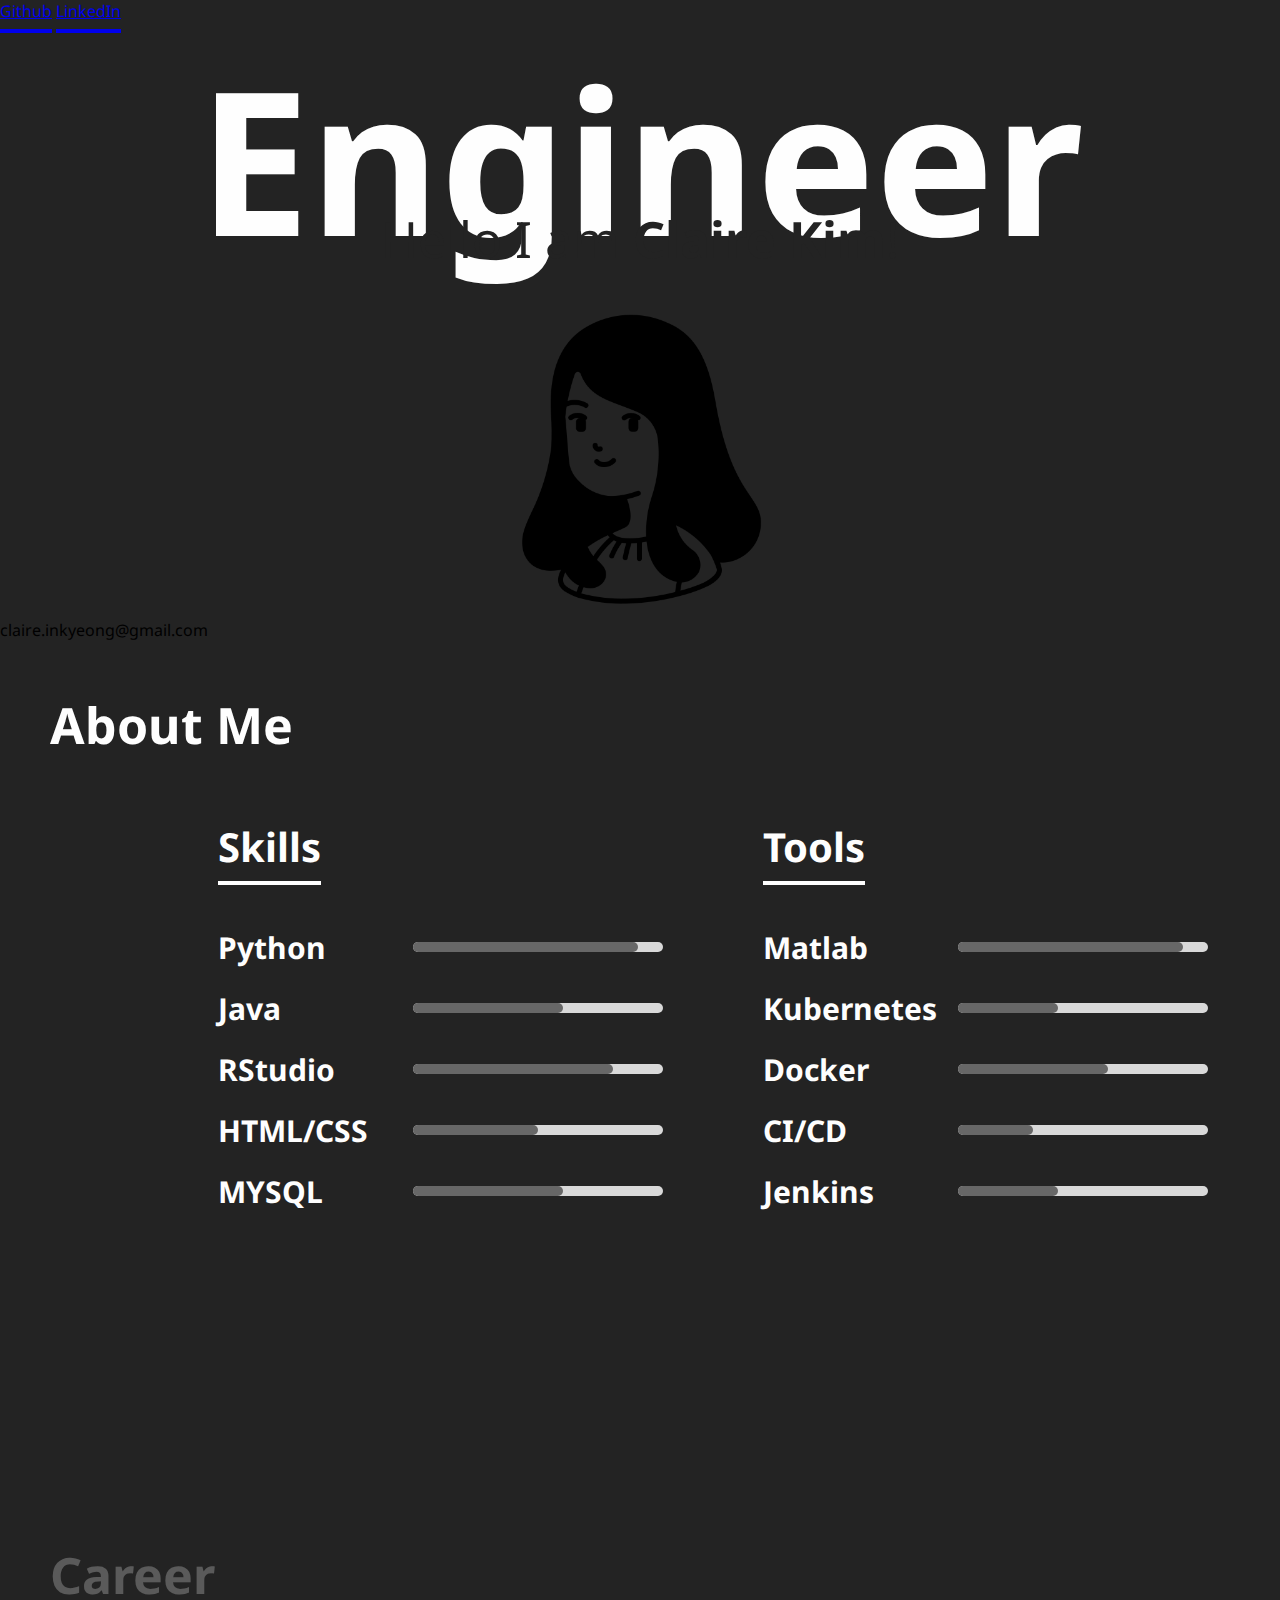
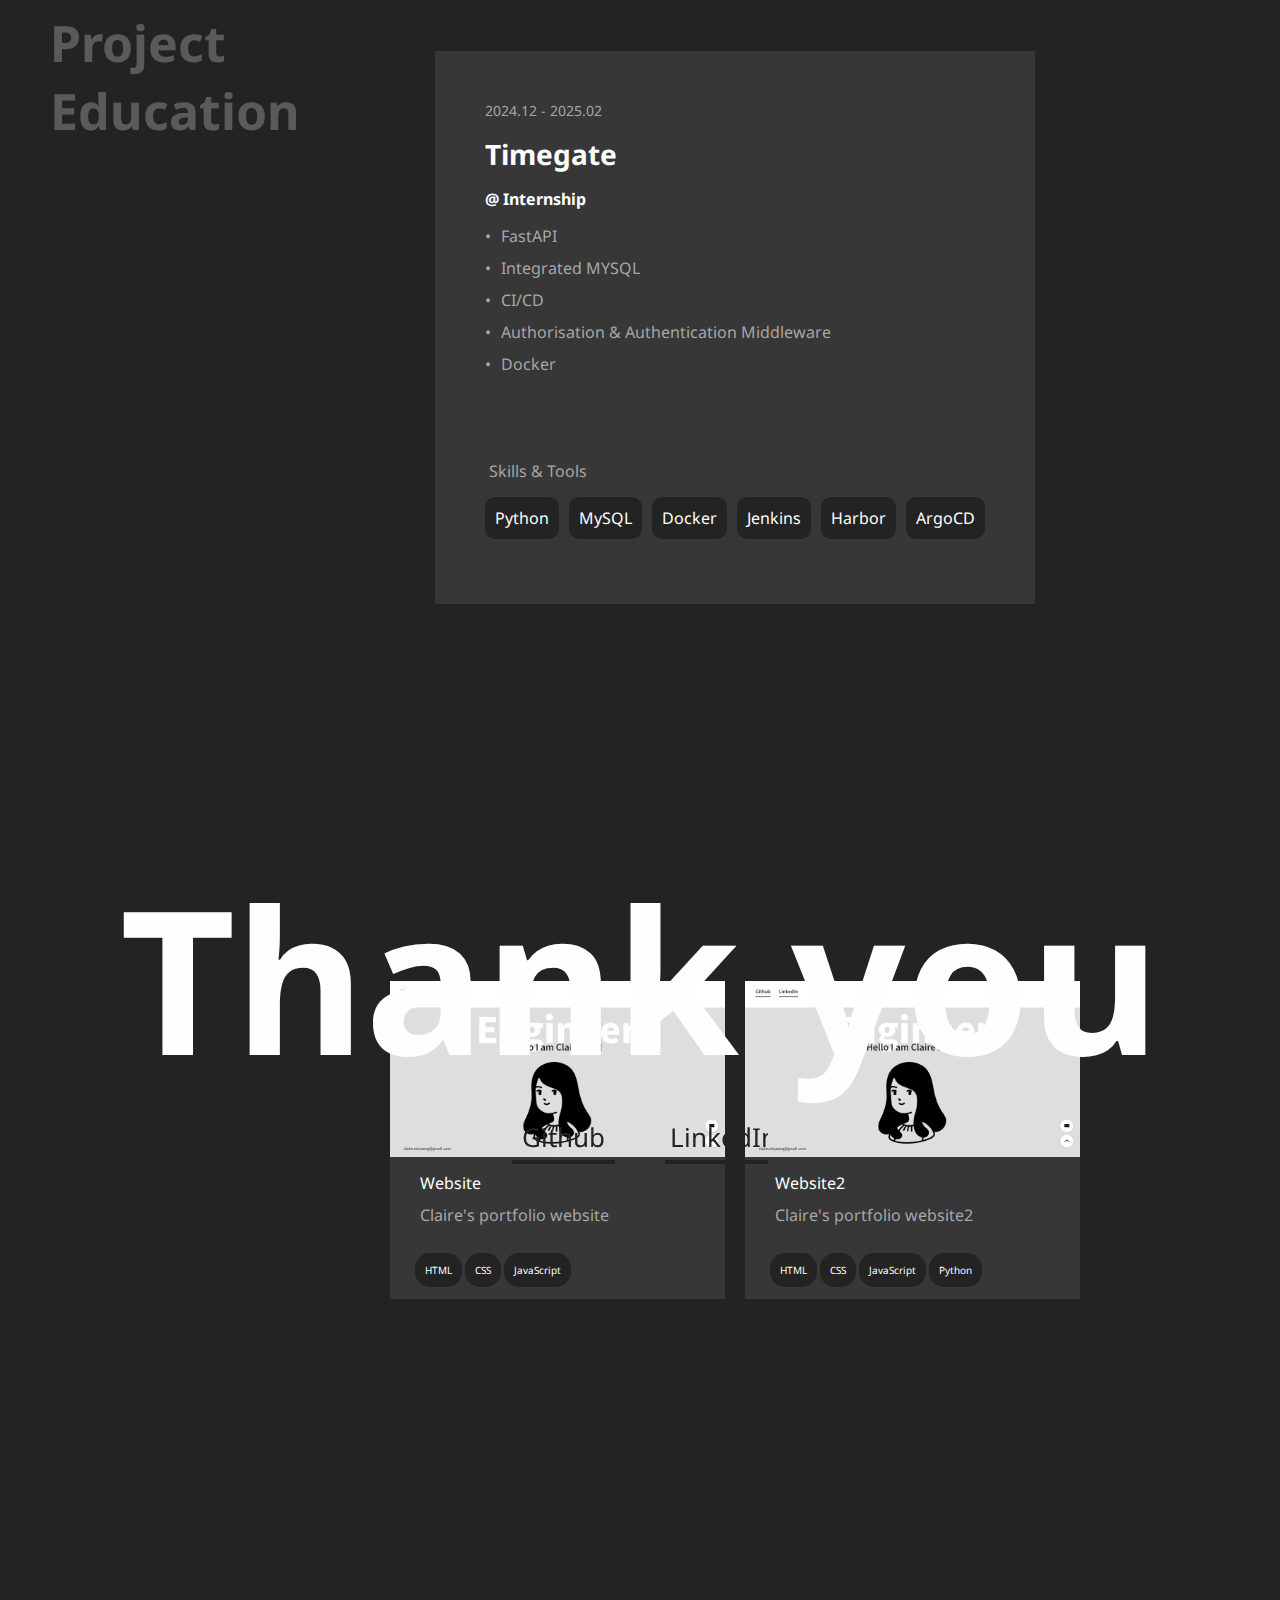
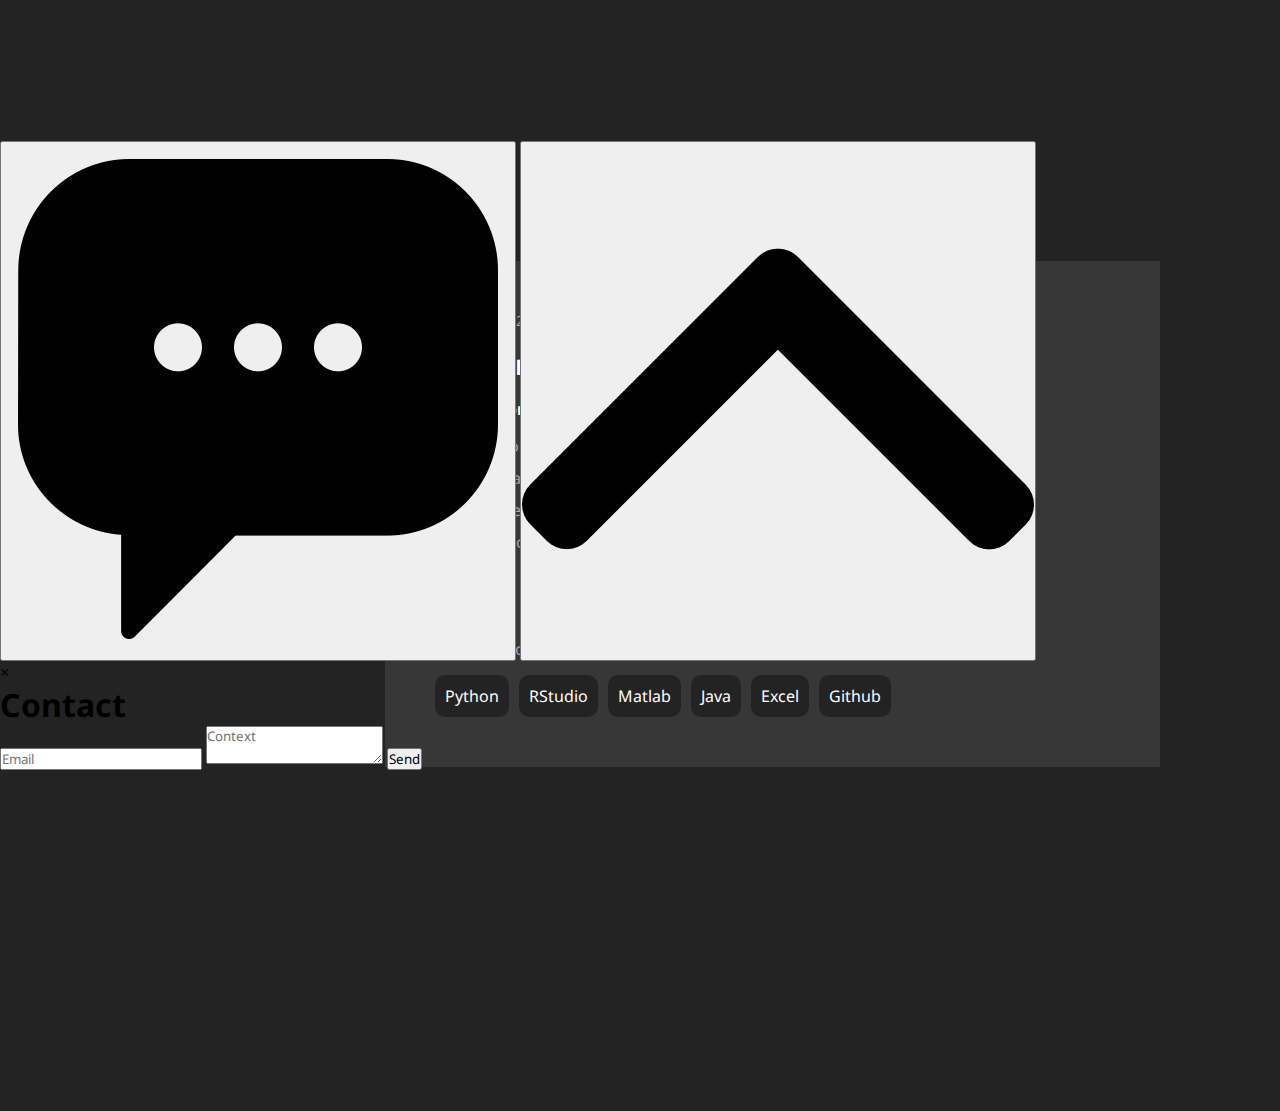
<file: index.html>
<!DOCTYPE html>
<html>

<head>
    <meta charset="UTF-8">
    <meta name="viewport" content="width=device-width, initial-scale=1.0" />
    <meta property="og:title" content="Portofolio of Claire Kim" />
    <meta property="og:type" content="website" />
    <meta property="og:site_name" content="Portofolio of Claire Kim" />
    <meta property="og:description" content="[Claire portfolio] Portofolio of Claire Kim" />
    <title>Portofolio of Claire Kim</title>
    <link rel="stylesheet" href="style/index.css">
    <link rel="stylesheet" href="style/text.css">
    <link rel="stylesheet" href="style/about_me.css">
    <link rel="stylesheet" href="style/career.css">
    <link rel="stylesheet" href="style/project.css">
    <link rel="stylesheet" href="style/education.css">
    <link rel="stylesheet" href="style/outro.css">
    <link rel="icon" type="image/x-icon" href="img/favicon.ico">
</head>

<body>
    <div class="white-background-page">
        <nav class="navbar">
            <div class="nav-left">
                <a href="https://github.com/ikim318" class="underline" target="_blank">Github</a>
                <a href="https://www.linkedin.com/in/inkyeongkim/" class="underline" target="_blank">LinkedIn</a>
            </div>
        </nav>
        <div class="home-contents">
            <p class="font-white engineer center">Engineer</p>
            <h2 class="greeting font-black center">Hello I am <span class="font-bold">Claire Kim</span>!</h2>
            <div class="profile center">
                <img src="img/profile.png" alt="Claire Kim's Profile" class="profile-img">
            </div>
            <div class="email">claire.inkyeong@gmail.com</div>
        </div>
    </div>
    <div class="about-me-page page-contents page">
        <h1 class="heading font-white" style="opacity: 1;">About Me</h1>
        <div class="skills-tools-container center">
            <div class="skills-tools">
                <span class="st-heading font-white font-bold underline">Skills</span>
                <div class="skills-tools-list font-white font-bold">
                    <div class="st-list-item">
                        <span>Python</span>
                        <div class="bar">
                            <div class="progress" style="width: 90%;"></div>
                        </div>
                    </div>
                    <div class="st-list-item">
                        <span>Java</span>
                        <div class="bar">
                            <div class="progress" style="width: 60%;"></div>
                        </div>
                    </div>
                    <div class="st-list-item">
                        <span>RStudio</span>
                        <div class="bar">
                            <div class="progress" style="width: 80%;"></div>
                        </div>
                    </div>
                    <div class="st-list-item">
                        <span>HTML/CSS</span>
                        <div class="bar">
                            <div class="progress" style="width: 50%;"></div>
                        </div>
                    </div>
                    <div class="st-list-item">
                        <span>MYSQL</span>
                        <div class="bar">
                            <div class="progress" style="width: 60%;"></div>
                        </div>
                    </div>
                </div>
            </div>
            <div class="skills-tools">
                <span class="st-heading font-white font-bold underline">Tools</span>
                <div class="skills-tools-list font-white font-bold">
                    <div class="st-list-item">
                        <span>Matlab</span>
                        <div class="bar">
                            <div class="progress" style="width: 90%;"></div>
                        </div>
                    </div>
                    <div class="st-list-item">
                        <span>Kubernetes</span>
                        <div class="bar">
                            <div class="progress" style="width: 40%;"></div>
                        </div>
                    </div>
                    <div class="st-list-item">
                        <span>Docker</span>
                        <div class="bar">
                            <div class="progress" style="width: 60%;"></div>
                        </div>
                    </div>
                    <div class="st-list-item">
                        <span>CI/CD</span>
                        <div class="bar">
                            <div class="progress" style="width: 30%;"></div>
                        </div>
                    </div>
                    <div class="st-list-item">
                        <span>Jenkins</span>
                        <div class="bar">
                            <div class="progress" style="width: 40%;"></div>
                        </div>
                    </div>
                </div>
            </div>
        </div>
    </div>
    <div class="main-container">
        <div class="side-nav">
            <h1 class="heading font-white" data-target="career-page" data-id="career-page">Career</h1>
            <h1 class="heading font-white" data-target="project-page" data-id="project-page">Project</h1>
            <h1 class="heading font-white" data-target="education-page" data-id="education-page">Education</h1>
        </div>
        <div class="page-contents">
            <div class="career-page page-contents page" id="career-page">
                <div class="career-container">
                    <div class="career-list">
                        <div class="career-list-item grey-background">
                            <span class="font-grey date">2024.12 - 2025.02</span>
                            <span class="font-white institution">Timegate</span>
                            <span class="font-white role">@ Internship</span>
                            <div class="font-grey description-list">
                                <span class="description-list-item">FastAPI</span>
                                <span class="description-list-item">Integrated MYSQL</span>
                                <span class="description-list-item">CI/CD</span>
                                <span class="description-list-item">Authorisation & Authentication
                                    Middleware</span>
                                <span class="description-list-item">Docker</span>
                            </div>
                            <p class="font-grey st-lists-heading"> Skills & Tools</p>
                            <div class="st-lists-container">
                                <span class="font-white st-lists-item-small">Python</span>
                                <span class="font-white st-lists-item-small">MySQL</span>
                                <span class="font-white st-lists-item-small">Docker</span>
                                <span class="font-white st-lists-item-small">Jenkins</span>
                                <span class="font-white st-lists-item-small">Harbor</span>
                                <span class="font-white st-lists-item-small">ArgoCD</span>
                            </div>
                        </div>
                    </div>
                </div>
            </div>
            <div class="project-page page-contents page" id="project-page">
                <div class="project-container"></div>
            </div>
            <div class="education-page page-contents page" id="education-page">
                <div class="education-container">
                    <div class="education-list">
                        <div class="education-list-item grey-background">
                            <span class="font-grey date">2022.02 - 2025.11</span>
                            <span class="font-white institution">University of Auckland</span>
                            <span class="font-white role">@ Bachelor of Engineering Science (Honours)</span>
                            <div class="font-grey description-list">
                                <span class="description-list-item">Operations Research (OR)</span>
                                <span class="description-list-item">Computational Mechanics</span>
                                <span class="description-list-item">Data Science</span>
                                <span class="description-list-item">First in Course Award in Object-Oriented
                                    Programming</span>
                            </div>
                            <p class="font-grey st-lists-heading"> Skills & Tools</p>
                            <div class="st-lists-container">
                                <span class="font-white st-lists-item-small">Python</span>
                                <span class="font-white st-lists-item-small">RStudio</span>
                                <span class="font-white st-lists-item-small">Matlab</span>
                                <span class="font-white st-lists-item-small">Java</span>
                                <span class="font-white st-lists-item-small">Excel</span>
                                <span class="font-white st-lists-item-small">Github</span>
                            </div>
                        </div>
                    </div>
                </div>
            </div>
        </div>
    </div>
    <div class="white-background-page paper-background">
        <div class="outro-contents page">
            <p class="font-white engineer center">Thank you</p>
            <div class="outro-navigation">
                <a href="https://github.com/ikim318" class="underline center" target="_blank">Github</a>
                <a href="https://www.linkedin.com/in/inkyeongkim/" class="underline center" target="_blank">LinkedIn</a>
            </div>
        </div>
    </div>
    <div class="right-buttons">
        <button class="contact-btn" id="contactBtn">
            <img src="img/contact.png" alt="Contact Me" class="right-buttons-icon">
        </button>
        <button onclick="topFunction()" id="toTop" class="toTop-btn">
            <img src="img/up-arrow.png" alt="Scroll to Top" class="right-buttons-icon">
        </button>
    </div>

    <!-- Contact Modal -->
    <div id="contactModal" class="contact-modal">
        <div class="modal-box">
            <span class="close">&times;</span>
            <div class="modal-content">
                <h1>Contact</h1>
                <form id="contactForm">
                    <input type="email" id="emailInput" placeholder="Email" required>
                    <textarea id="contextInput" placeholder="Context" required></textarea>
                    <button type="submit" class="send-btn">Send</button>
                </form>
            </div>
        </div>
    </div>

    <script src="index.js"></script>
    <script src="project.js"></script>
</body>

</html>
</file>
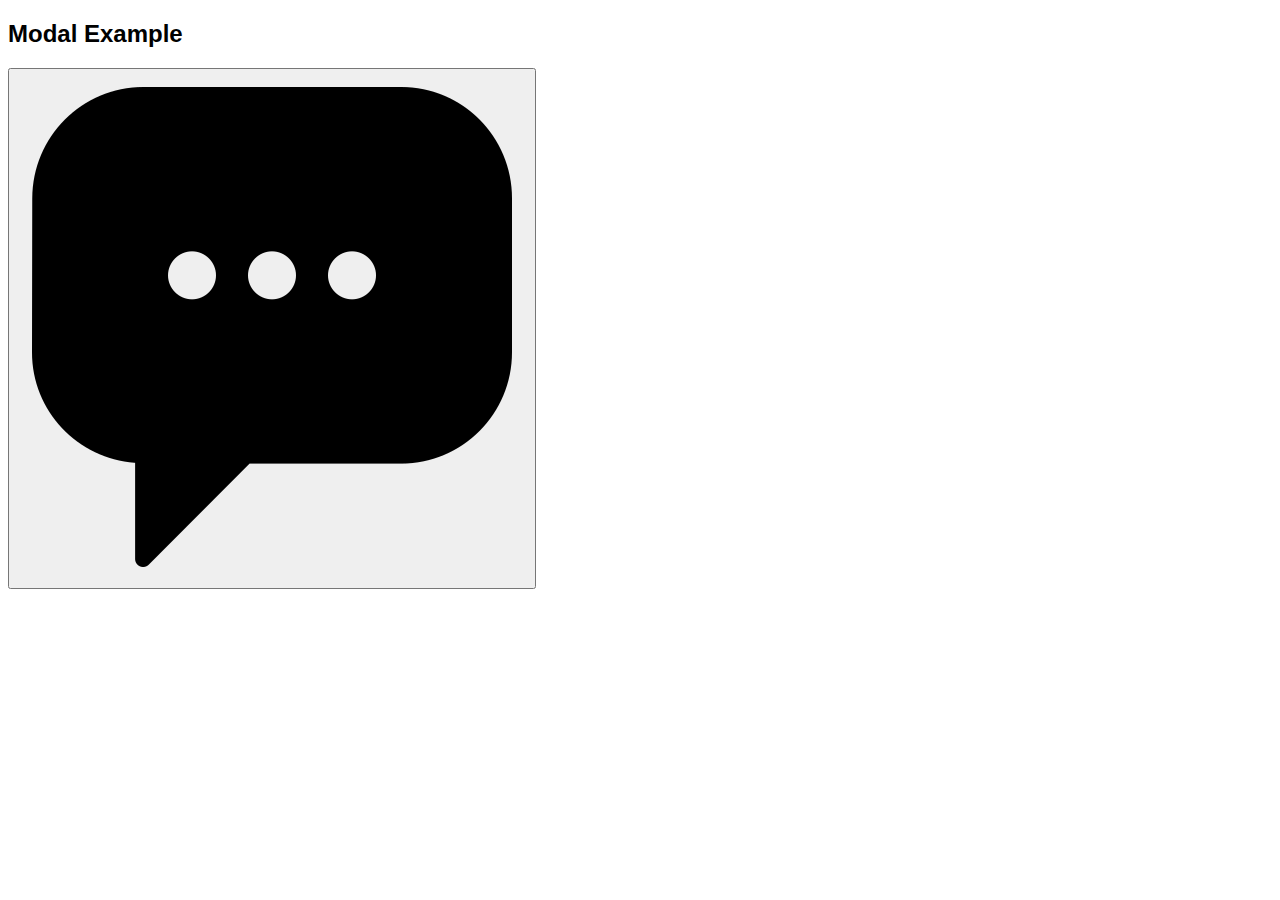
<file: test/index.html>
<!DOCTYPE html>
<html>
<head>
<meta name="viewport" content="width=device-width, initial-scale=1">
<style>
body {font-family: Arial, Helvetica, sans-serif;}

/* The Modal (background) */
.contact-modal {
    display: none; /* Hidden by default */
    position: fixed; /* Stay in place */
    z-index: 1; /* Sit on top */
    padding-top: 100px; /* Location of the box */
    left: 0;
    top: 0;
    width: 100%; /* Full width */
    height: 100%; /* Full height */
    overflow: auto; /* Enable scroll if needed */
    background-color: rgb(163, 46, 46); /* Fallback color */
    background-color: rgba(163, 46, 46,0.4); /* Black w/ opacity */
}

/* Modal Content */
.modal-content {
    background-color: #fefefe;
    margin: auto;
    padding: 20px;
    border: 1px solid #888;
    width: 80%;
}

/* The Close Button */
.close {
  color: #aaaaaa;
  float: right;
  font-size: 28px;
  font-weight: bold;
}

.close:hover,
.close:focus {
  color: #000;
  text-decoration: none;
  cursor: pointer;
}
</style>
</head>
<body>

<h2>Modal Example</h2>

<!-- Trigger/Open The Modal -->
<button class="contact-btn" id="contactBtn">
    <img src="../img/contact.png" alt="Contact Me" class="right-buttons-icon">
</button>

<!-- The Modal -->
<div id="contactModal" class="contact-modal">

  <!-- Modal content -->
  <div class="modal-content">
    <span class="close">&times;</span>
    <p>Some text in the Modal..</p>
  </div>

</div>

<script>
// Get the modal
var modal = document.getElementById("contactModal");

// Get the button that opens the modal
var btn = document.getElementById("contactBtn");

// Get the <span> element that closes the modal
var span = document.getElementsByClassName("close")[0];

// When the user clicks the button, open the modal 
btn.onclick = function() {
  modal.style.display = "block";
}

// When the user clicks on <span> (x), close the modal
span.onclick = function() {
  modal.style.display = "none";
}

// When the user clicks anywhere outside of the modal, close it
window.onclick = function(event) {
  if (event.target == modal) {
    modal.style.display = "none";
  }
}
</script>

</body>
</html>
</file>
<file: style/index.css>
* {
    margin: 0;
    padding: 0;
    box-sizing: border-box;
    font-family: 'Noto Sans', sans-serif;
}

body {
    background: #232323;
    overflow-x: hidden;
}

.page {
    min-height: 100vh;
}

.center {
    display: flex;
    justify-content: center;
    align-items: center;
    text-align: center;
    width: 100%;
}

.black-background {
    background: #232323;
}

.home-page {
    /* background-image: url('https://img.freepik.com/free-photo/white-paper-texture_1194-2301.jpg?semt=ais_hybrid&w=740&q=80'); */
    background: #d6d6d6;
    width: 100%;
    height: 100vh;
}


.navigation {
    display: flex;
    justify-content: flex-start;
    align-items: center;
    height: 100px;
    width: 100%;
    background: #fefefe;
    gap: 50px;
    padding: 50px;
}

.navigation a {
    padding: 5px;
    position: relative;
    color: #232323;
    text-decoration: none;
    font-size: 26px;
    overflow: hidden;
    transition: color 0.3s, background-color 0.3s;
}

.navigation a::after {
    content: '';
    position: absolute;
    bottom: 0;
    left: 0;
    width: 100%;
    height: 3px; /* thickness of line */
    transform: translateY(0);
    transition: transform 0.3s ease, width 0.3s ease;
}


.navigation a:hover {
    background-color: #232323;
    color: #fefefe;
}

.navigation a:hover::after {
    transform: translateY(-100%);
    width: 100%;
}

.Home {
    justify-content: center;
    align-items: center;
}

.profile {
    margin-top: 2%;
}

.profile-img {
    width: 25%;
    height: auto;
    object-fit: cover;
}

.page-contents {
    padding: 50px;
    /* display: flex; */
    height: 100vh;
    flex-grow: 1;
}

.side-nav {
    position: sticky;
    top: 50px;
    left: 50px;
    width: fit-content;
    height: 100vh;

    display: flex;
    flex-direction: column;
}

.heading {
    z-index: 100;
    cursor: pointer;
    transition: color 0.3s ease;
}

.grey-background {
    background-color: #373737;
}

.main-container {
    display: flex;
    min-height: 100vh;
}
</file>
<file: style/text.css>
@import url('https://fonts.googleapis.com/css2?family=Noto+Sans:ital,wght@0,100..900;1,100..900&display=swap');

h2, p {
    font: inherit;
    word-break: keep-all;
    white-space: pre-wrap;
}

.font-white {
    color: #fefefe;
}

.font-black {
    color: #232323;
}

.engineer {
    font-size: 200px;
    font-weight: bold;
}

.greeting {
    font-size: 50px;
    font-weight: normal;
    margin-top: -90px;
}

.font-bold{
    font-weight: bold;
}

.st-heading {
    text-align: left;
    font-size: 40px;
}

.underline {
    display: inline;
    padding-bottom: 7px;
    border-bottom: 4px solid; 
}

.heading {
    font-size: 50px;
    opacity: 25%;
    color: #fefefe;
}

.heading.active {
    opacity: 100%;
}

.font-grey {
    color: #a6a6a6;
}
</file>
<file: style/about_me.css>
.skills-tools-container {
    display: grid;
    grid-template-columns: 1fr 1fr;
    gap: 0px;
    justify-content: flex-start;
    margin: 0 10%;
    width: 80%;
}

.skills-tools {
    padding: 50px;
    font-size: 50px;
    text-align: left;
}

.skills-tools-list {
    display: flex;
    flex-direction: column;
    gap: 20px;
    margin-top: 50px;
}

.st-list-item {
    display: flex;
    align-items: center;
    font-size: 30px;
    gap: 30px;
    vertical-align: middle;
}

.st-list-item  span{
    display: inline-block;
    width: 120px;
    flex-shrink: 0;
}

.st-list-item .bar {
    flex-grow: 1;
    vertical-align: middle;
}

.st-heading {
    width: 100%;
}

.bar {
    display: inline-block;
    margin-left: 45px;
    width: 250px;
    height: 10px;
    background-color: #d9d9d9;
    border-radius: 10px;
}

.progress {
    height: 100%;
    align-items: flex-start;
    background-color: #676767;
    border-radius: 10px;
    /* transition: width 0.5s; */
}
</file>
<file: style/career.css>
.career-page {
    display: grid;
    grid-template-columns: auto 1fr;
}

.career-container {
    display: grid;
    grid-template-columns: 1fr 1fr;
    padding-right: 125px;
    padding-left: 50px;
    margin: 10px;
    
}

.career-list {
    width: 100%;
    padding: 0 25px;
}

.career-list-item {
    height: 553px;
    display: flex;
    flex-direction: column;
    gap: 15px;
    padding: 50px;
}
.date {
    font-size: 14px;
}

.description-list {
    display: flex;
    flex-direction: column;
    gap: 10px;
    font-size: 16px;
}

.description-list-item::before {
    content: '•';
    margin-right: 10px;
}

.institution {
    font-size: 28px;
    font-weight: bold;
}

.role {
    font-size: 16px;
    font-weight: bold;
}

.st-lists-heading {
    margin-top: 70px;
}

.st-lists-container {
    display: flex;
    flex-direction: row;
    gap: 10px;
}

.st-lists-item-small {
    padding: 10px;
    background-color: #232323;
    border-radius: 10px;
}
</file>
<file: style/project.css>
.project-page {
    padding-right: 125px;
    padding-left: 50px;
    margin: 10px;
}

.project-container {
    display: grid;
    grid-template-columns: repeat(auto-fit, minmax(300px, 1fr));
    gap: 20px;
    padding: 30px;
}

.project-list {
    width: 100%;
    padding: 0 30px;
}

.project-list-item {
    height: 100%;
    display: flex;
    flex-direction: column;
    overflow: hidden;
    transition: transform 0.3s ease;
}

.project-list-item:hover {
    transform: translateY(-5px)
}

.project-img {
    width: 100%;
    object-fit: cover;
}

.project-info {
    padding: 15px 30px;
    display: flex;
    flex-direction: column;
    gap: 10px;
}

.project-st-lists-container {
    display: flex;
    flex-direction: row;
    gap: 3px;
    font-size: 10px;
    margin: 12px 25px;
}

.project-st-lists-item-small {
    padding: 10px;
    background-color: #232323;
    border-radius: 15px;
}
</file>
<file: style/education.css>
.education-page {
    /* padding-right: 125px; */
    padding-left: 50px;
    margin: 10px;
}

.education-container {
    display: grid;
    grid-template-columns: repeat(auto-fit, minmax(300px, 1fr));
}

.education-list {
    width: 100%;
    padding: 0 25px;
}

.education-list-item {
    /* height: 553px; */
    display: flex;
    flex-direction: column;
    gap: 15px;
    padding: 50px;
}
.date {
    font-size: 14px;
}

.description-list {
    display: flex;
    flex-direction: column;
    gap: 10px;
    font-size: 16px;
}

.description-list-item::before {
    content: '•';
    margin-right: 10px;
}

.institution {
    font-size: 28px;
    font-weight: bold;
}

.role {
    font-size: 16px;
    font-weight: bold;
}

/* .st-lists-heading {
    margin-top: 20%;
}

.st-lists-container {
    display: flex;
    flex-direction: row;
    gap: 10px;
}

.st-lists-item-small {
    padding: 10px;
    background-color: #232323;
    border-radius: 20px;
} */
</file>
<file: style/outro.css>
/* Navigation for home page */
.outro-navigation {
    display: flex;
    flex-direction: row;
    /* justify-content: flex-start; */
    align-items: center;
    /* height: 100px; */
    /* background: #fefefe; */
    gap: 50px;
    padding: 0 40%;
    /* width: 100%; */
}

.outro-navigation a {
    padding: 5px;
    position: relative;
    color: #232323;
    text-decoration: none;
    font-size: 26px;
    overflow: hidden;
    transition: color 0.3s, background-color 0.3s;
}

.outro-navigation a::after {
    content: '';
    position: absolute;
    bottom: 0;
    left: 0;
    width: 100%;
    height: 3px;
    /* thickness of line */
    transform: translateY(0);
    transition: transform 0.3s ease, width 0.3s ease;
}


.outro-navigation a:hover {
    background-color: #232323;
    color: #fefefe;
}

.outro-navigation a:hover::after {
    transform: translateY(-100%);
    width: 100%;
}
</file>
